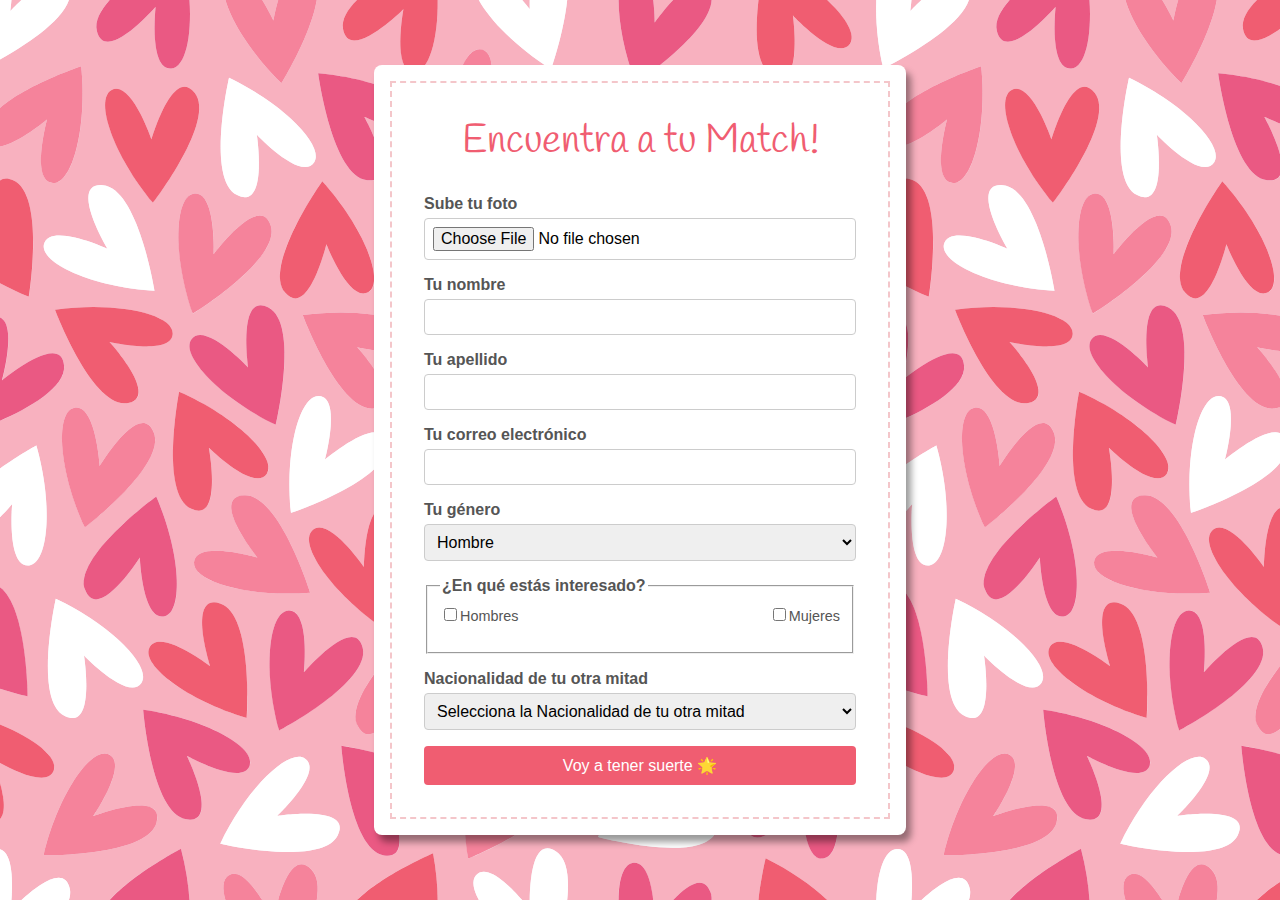
<file: index.html>
<!DOCTYPE html>
<html lang="en">
<head>
    <meta charset="UTF-8">
    <meta name="viewport" content="width=device-width, initial-scale=1.0">
    <title>MatchyMatchy - Encuentra tu match</title>
    <link rel="stylesheet" href="./styles.css">
    <script src="./scripts/formActions.js"></script>
</head>
<body>
    <div class="container">
        <div class="dotted-container">
            <h1>Encuentra a tu Match!</h1>
            <form action="">
                <label for="photo">Sube tu foto</label>
                <input type="file" name="photo" id="photo" accept="image/" required>

                <label for="first-name">Tu nombre</label>
                <input type="text" id="first-name" name="first-name">

                <label for="last-name">Tu apellido</label>
                <input type="text" id="last-name" name="last-name">

                <label for="email">Tu correo electrónico</label>
                <input type="text" id="email" name="email">

                <label for="gender">Tu género</label>
                <select name="gender" id="gender" required>
                    <option value="male">Hombre</option>
                    <option value="female">Mujer</option>
                    <option value="other">Otro</option>
                </select>

                <fieldset>
                    <legend>¿En qué estás interesado?</legend>
                    <div class="checkbox-group">
                        <label for="interest"><input type="checkbox" name="interest" value="male">Hombres</label>
                        

                        <label for="interest"><input type="checkbox" name="interest" value="female">Mujeres</label>
                        
                    </div>
                </fieldset>

                <label for="nationality">Nacionalidad de tu otra mitad</label>
                <select name="nationality" id="nationality">
                    <option value="" disabled selected>Selecciona la Nacionalidad de tu otra mitad</option>
                </select>

                <button type="submit" class="button">Voy a tener suerte 🌟</button>
            </form>
        </div>
    </div>
</body>
</html>
</file>
<file: styles.css>
@import url('https://fonts.googleapis.com/css2?family=Handlee&display=swap');

body{
    font-family: Arial, Helvetica, sans-serif;
    margin: 0;
    padding: 0;
    background-color: #f4f4f9;
    display: flex;
    justify-content: center;
    align-items: center;
    height: 100vh;
    background-image: url("./imgs/pattern.svg");
    background-repeat: repeat;
    background-size: contain;
}

.container{
    background-color: white;
    padding: 1rem;
    border-radius: 8px;
    -webkit-border-radius: 8px;
    -moz-border-radius: 8px;
    -ms-border-radius: 8px;
    -o-border-radius: 8px;
    box-shadow: 5px 7px 7px rgba(0, 0, 0, 0.4);
    max-width: 500px;
    width: 100%;
}

.dotted-container{
    border-style: dashed;
    border-width: 2px;
    border-color: #f4c6ca;
    padding: 2rem;
}

h1{
    text-align: center;
    color: #f05d71;
    font-size: 2.5rem;
    font-family: "Handlee", cursive;
    font-weight: 400;
    margin-top: 0;
}

form{
    display: flex;
    flex-direction: column;
}

input, select{
    margin-bottom: 1rem;
    padding: 8px;
    border-width: 1px;
    border-style: solid;
    border-color: #ccc;
    border-radius: 4px;
    -webkit-border-radius: 4px;
    -moz-border-radius: 4px;
    -ms-border-radius: 4px;
    -o-border-radius: 4px;
    font-size: 1rem;
}

label,
legend{
    margin-bottom: 5px;
    font-weight: bold;
    color: #555;
}

.checkbox-group{
    display: flex;
    justify-content: space-between;
}

.checkbox-group label{
    font-size: 0.9rem;
    font-weight: normal;
}

fieldset{
    margin-bottom: 1rem;
}

.button{
    background: #f05d71;
    color: white;
    padding: 10px;
    border: none;
    border-radius: 4px;
    -webkit-border-radius: 4px;
    -moz-border-radius: 4px;
    -ms-border-radius: 4px;
    -o-border-radius: 4px;
    cursor: pointer;
    font-size: 1rem;
    transition: background 0.3s;
    -webkit-transition: background 0.3s;
    -moz-transition: background 0.3s;
    -ms-transition: background 0.3s;
    -o-transition: background 0.3s;
}

.button:hover{
    background: #f5839b;
}

.match{
    padding: 3rem;
    max-width: 800px;
    text-align: left;
    display: flex;
    flex-direction: column;
    position: relative;
    align-items: center;
    transform: rotate(-5deg);
    -webkit-transform: rotate(-5deg);
    -moz-transform: rotate(-5deg);
    -ms-transform: rotate(-5deg);
    -o-transform: rotate(-5deg);
}

.match img{
    width: 200px;
    width: 200px;
    border-radius: 50%;
    -webkit-border-radius: 50%;
    -moz-border-radius: 50%;
    -ms-border-radius: 50%;
    -o-border-radius: 50%;
    object-fit: cover;
    margin-bottom: 1rem;
}

header {
    display: flex;
    flex-direction: column;
    align-items: center;
    gap: 1rem;
    margin-bottom: 1.5rem;
}

header .match-name{
    display: flex;
    justify-content: space-between;
    gap: 2.5rem;
}

.match-name p{
    font-size: 1.8rem;
    font-weight: 600;
    color: #EC789A;
    margin: 0;
}

.match-info{
    width: 100%;
    display: flex;
    justify-content: space-between;
}

.match-info{
    margin: 5px 0;
    color: #555;
    font-size: 0.95rem;
}

.match-info strong{
    font-weight: bold;
    color: #333;
}

.selected{
    outline-style: solid;
    outline-color: #f05d71;
    outline-width: 2px;
}

.info{
    width: 100%;
}

.backdrop{
    background-color: #f4f4f9;
    width: 100%;
    position: absolute;
    top: 0;
    left: 0;
    height: 100%;
    z-index: -1;
    opacity: 0.3;
}

.selected-label{
    color: #f05d71;
}
</file>
